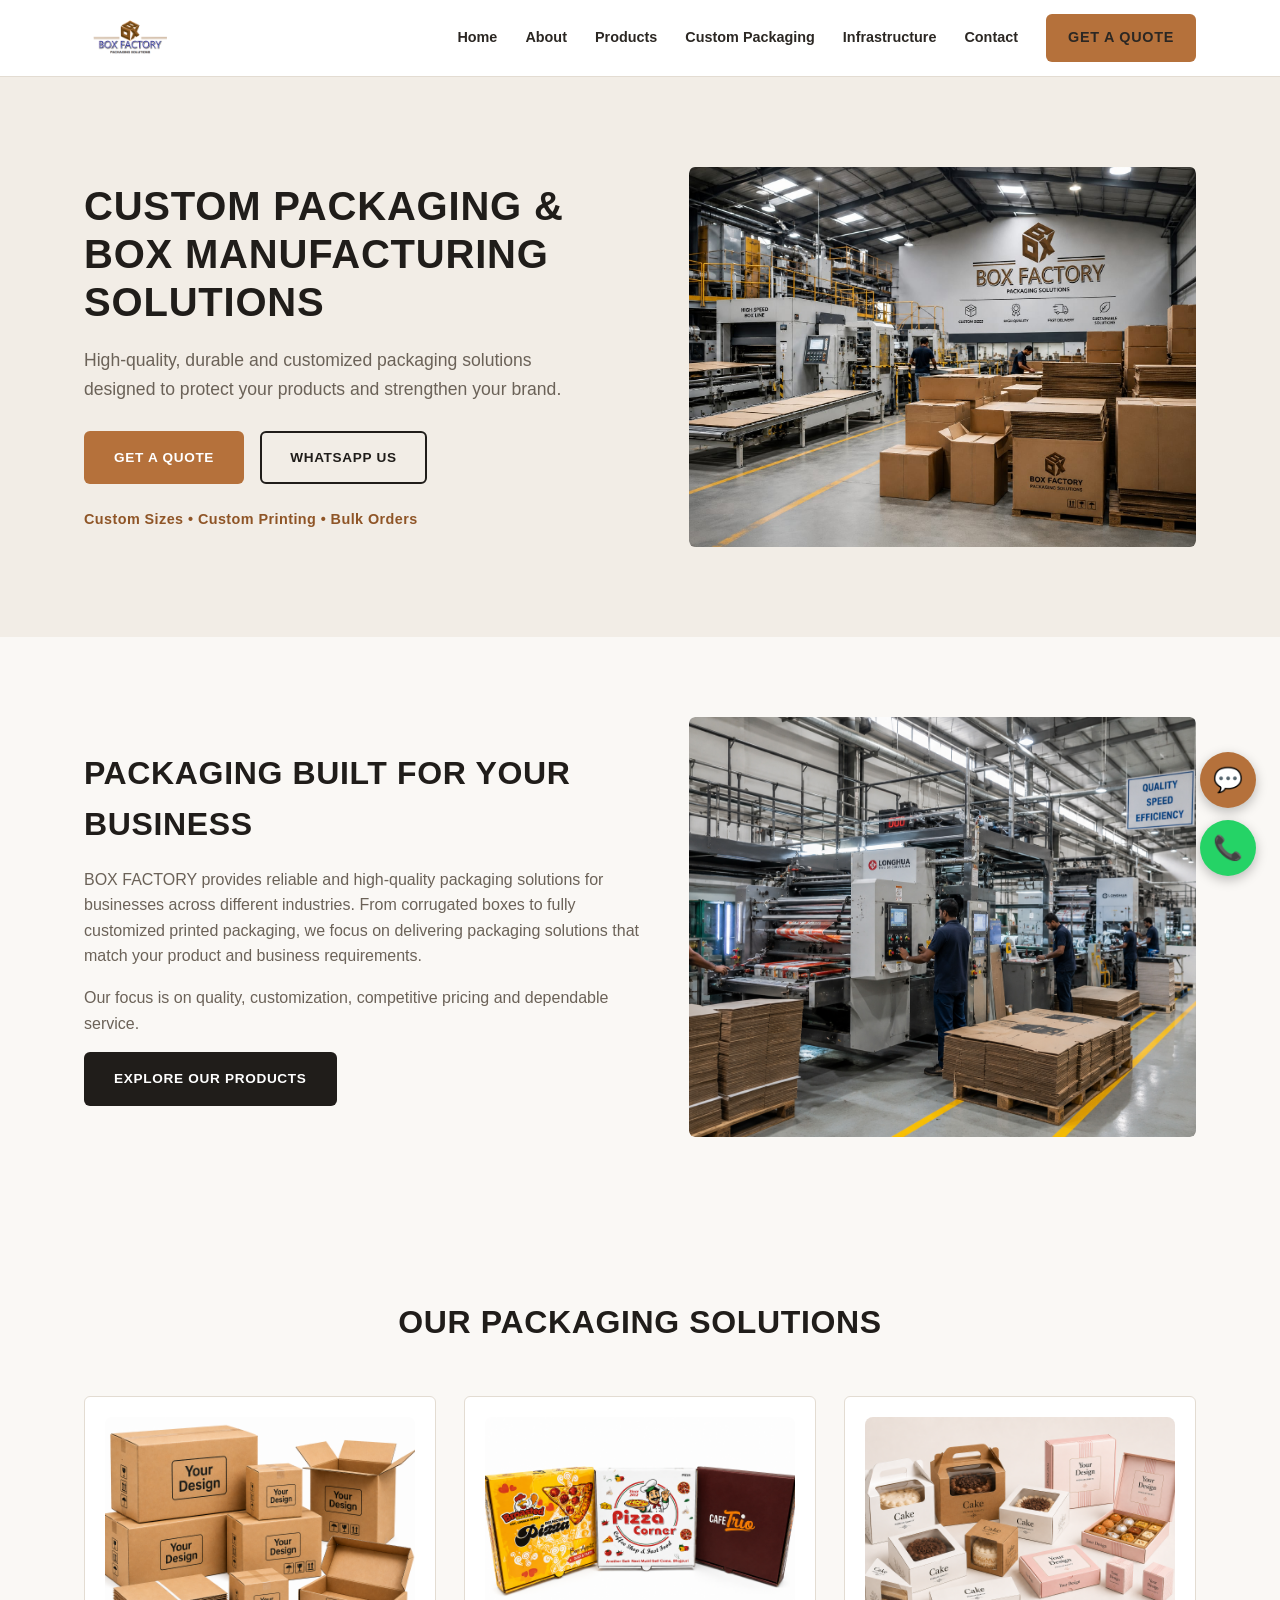
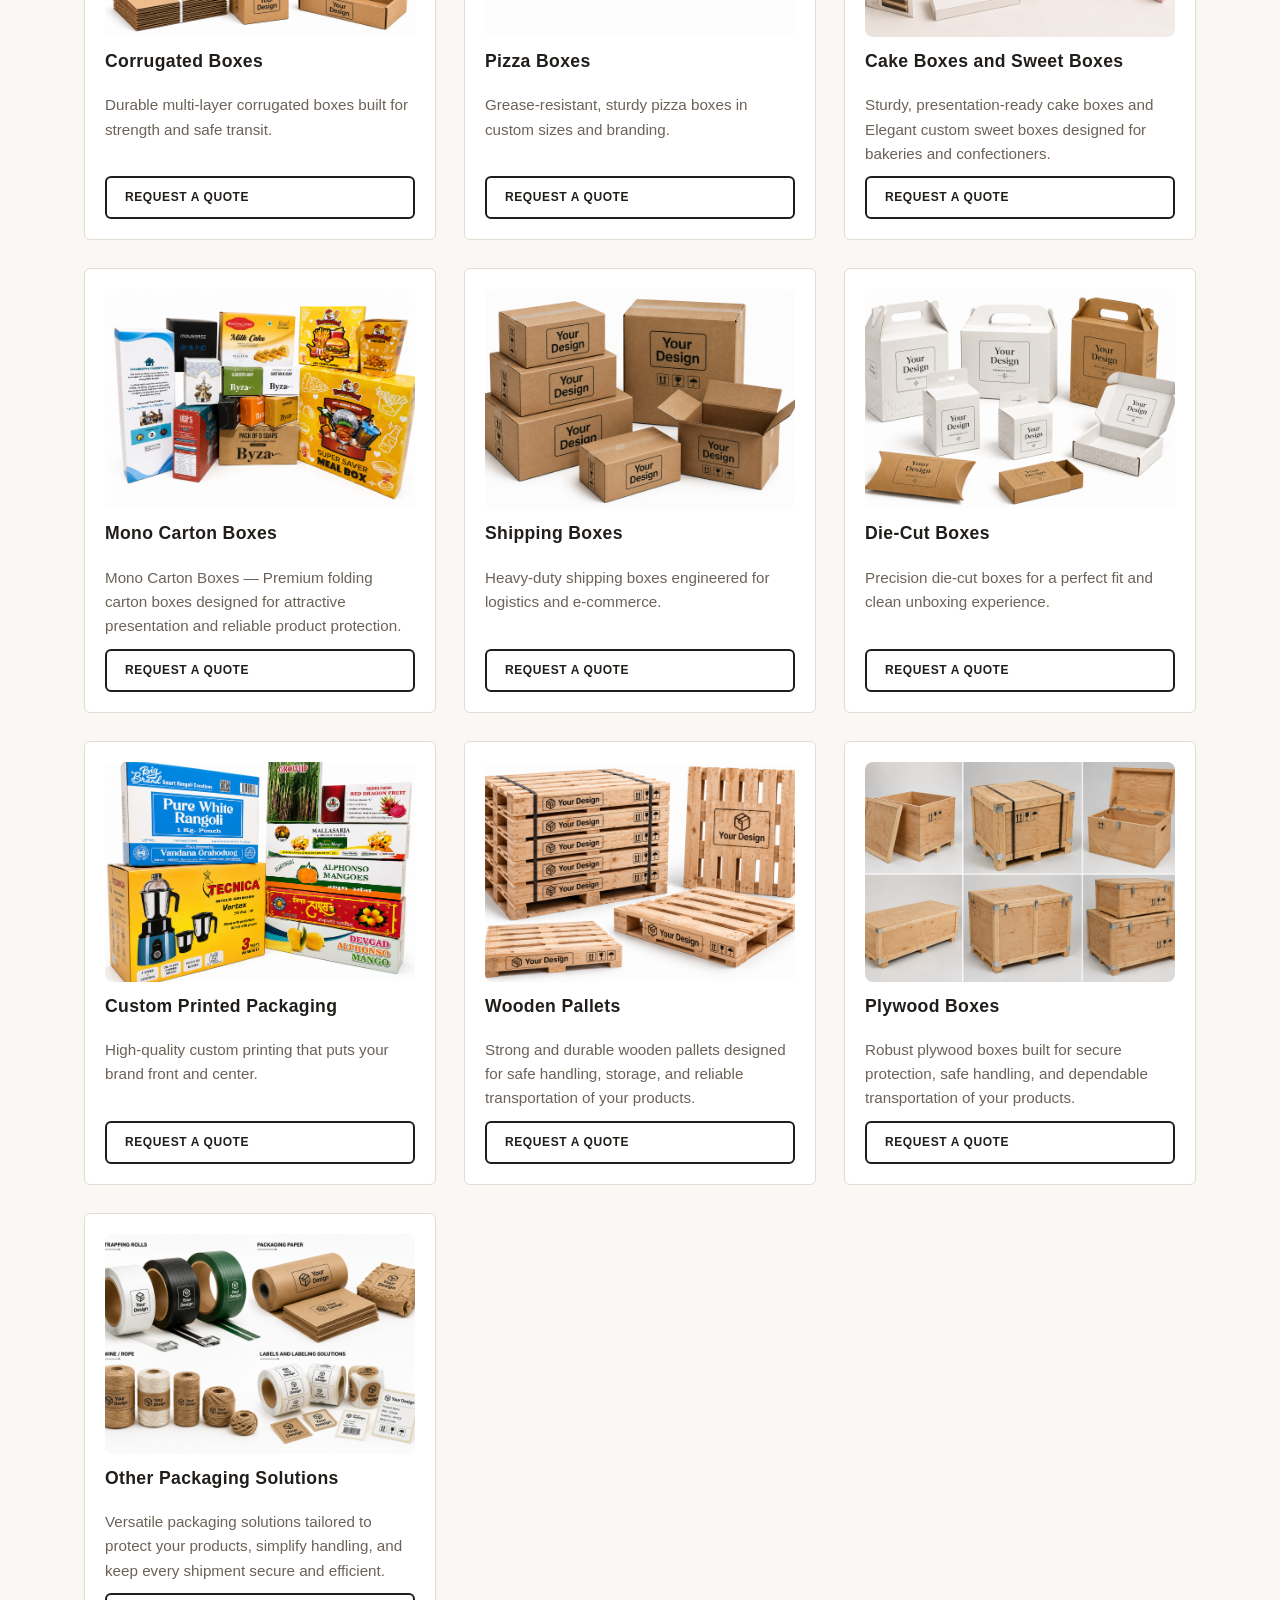
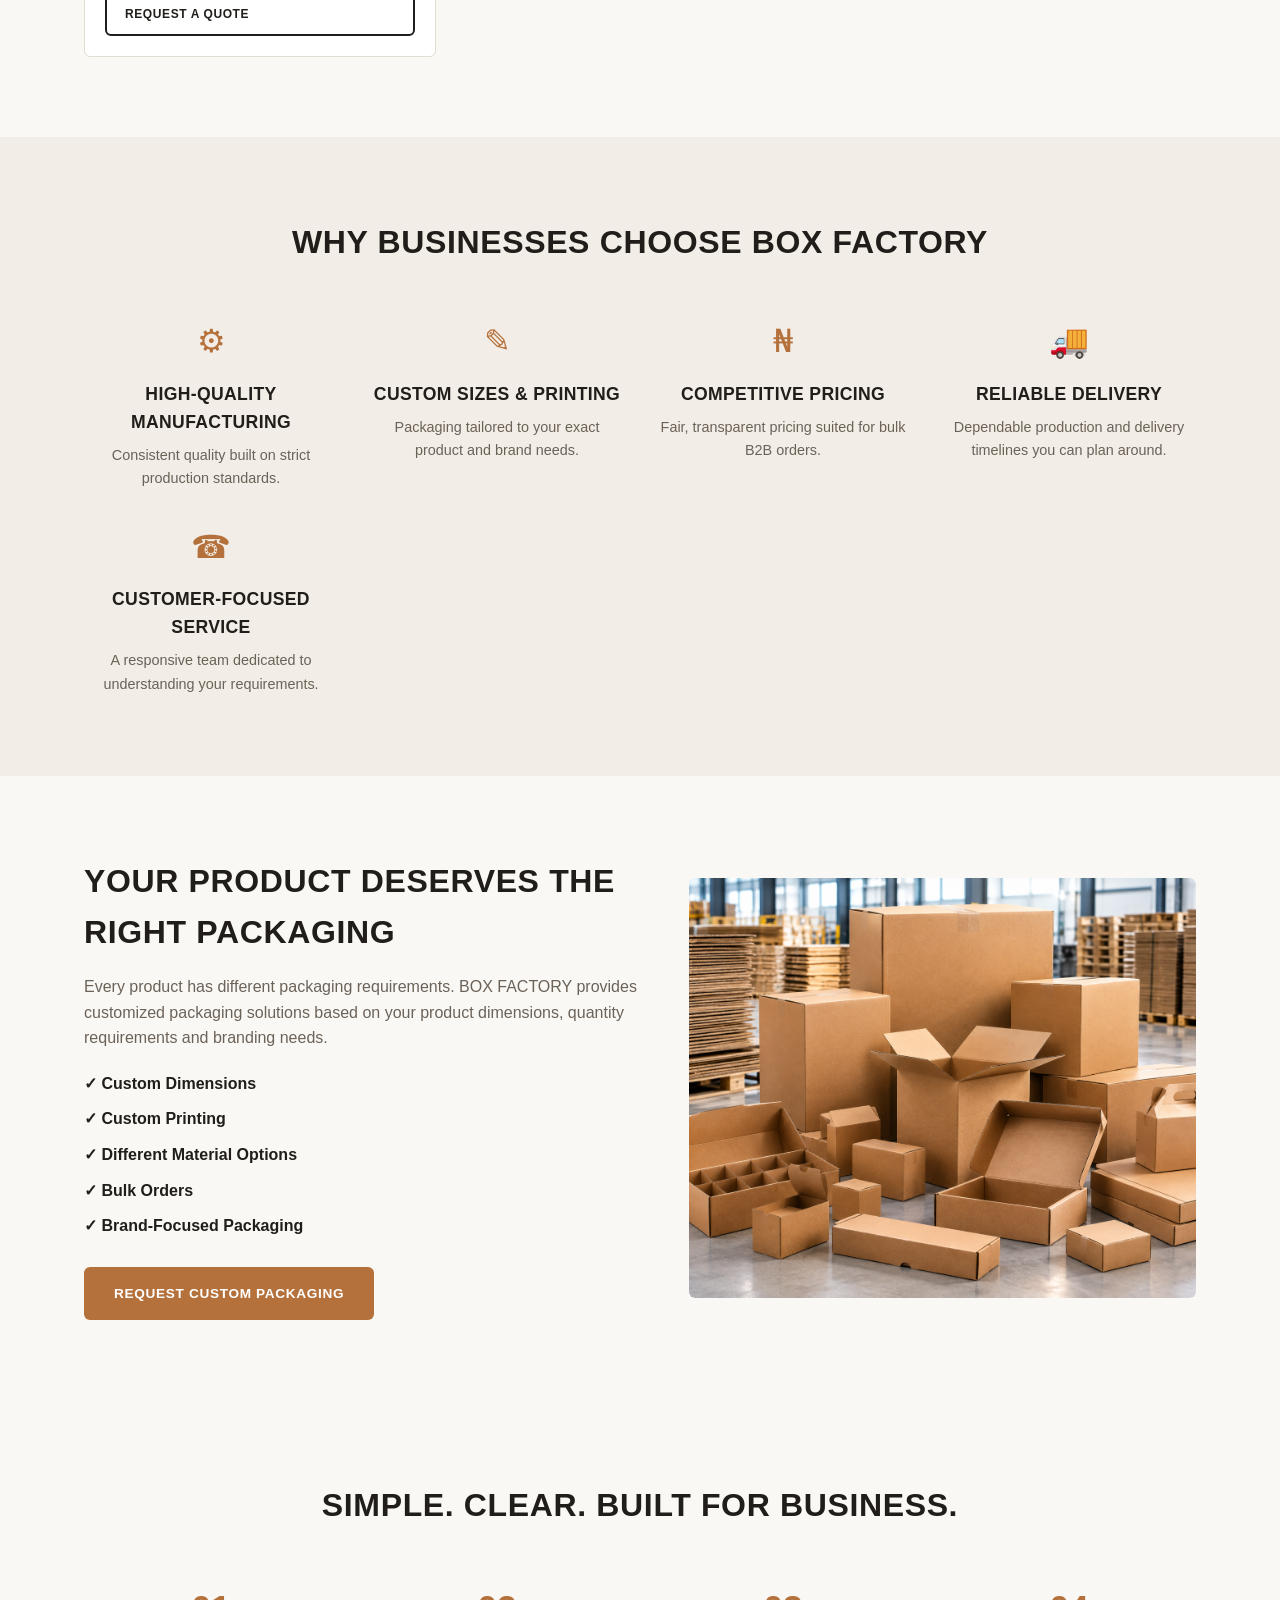
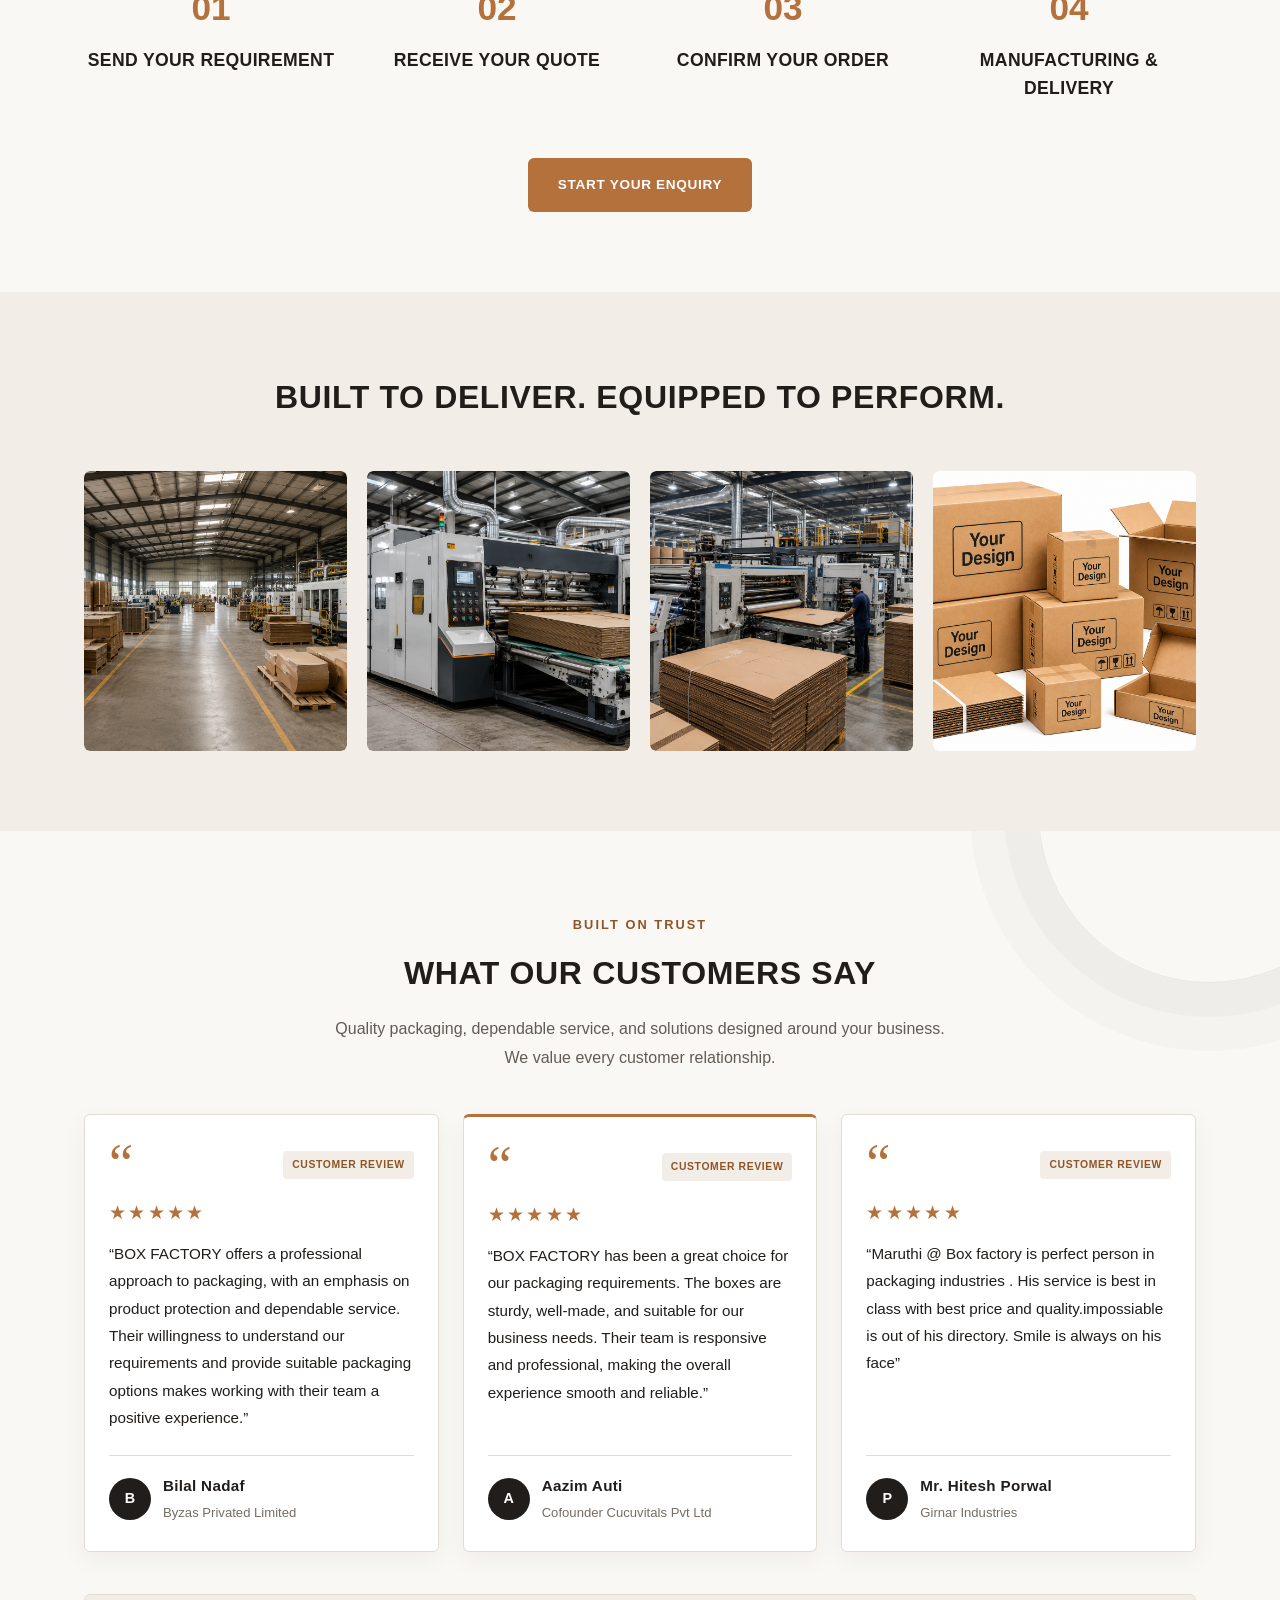
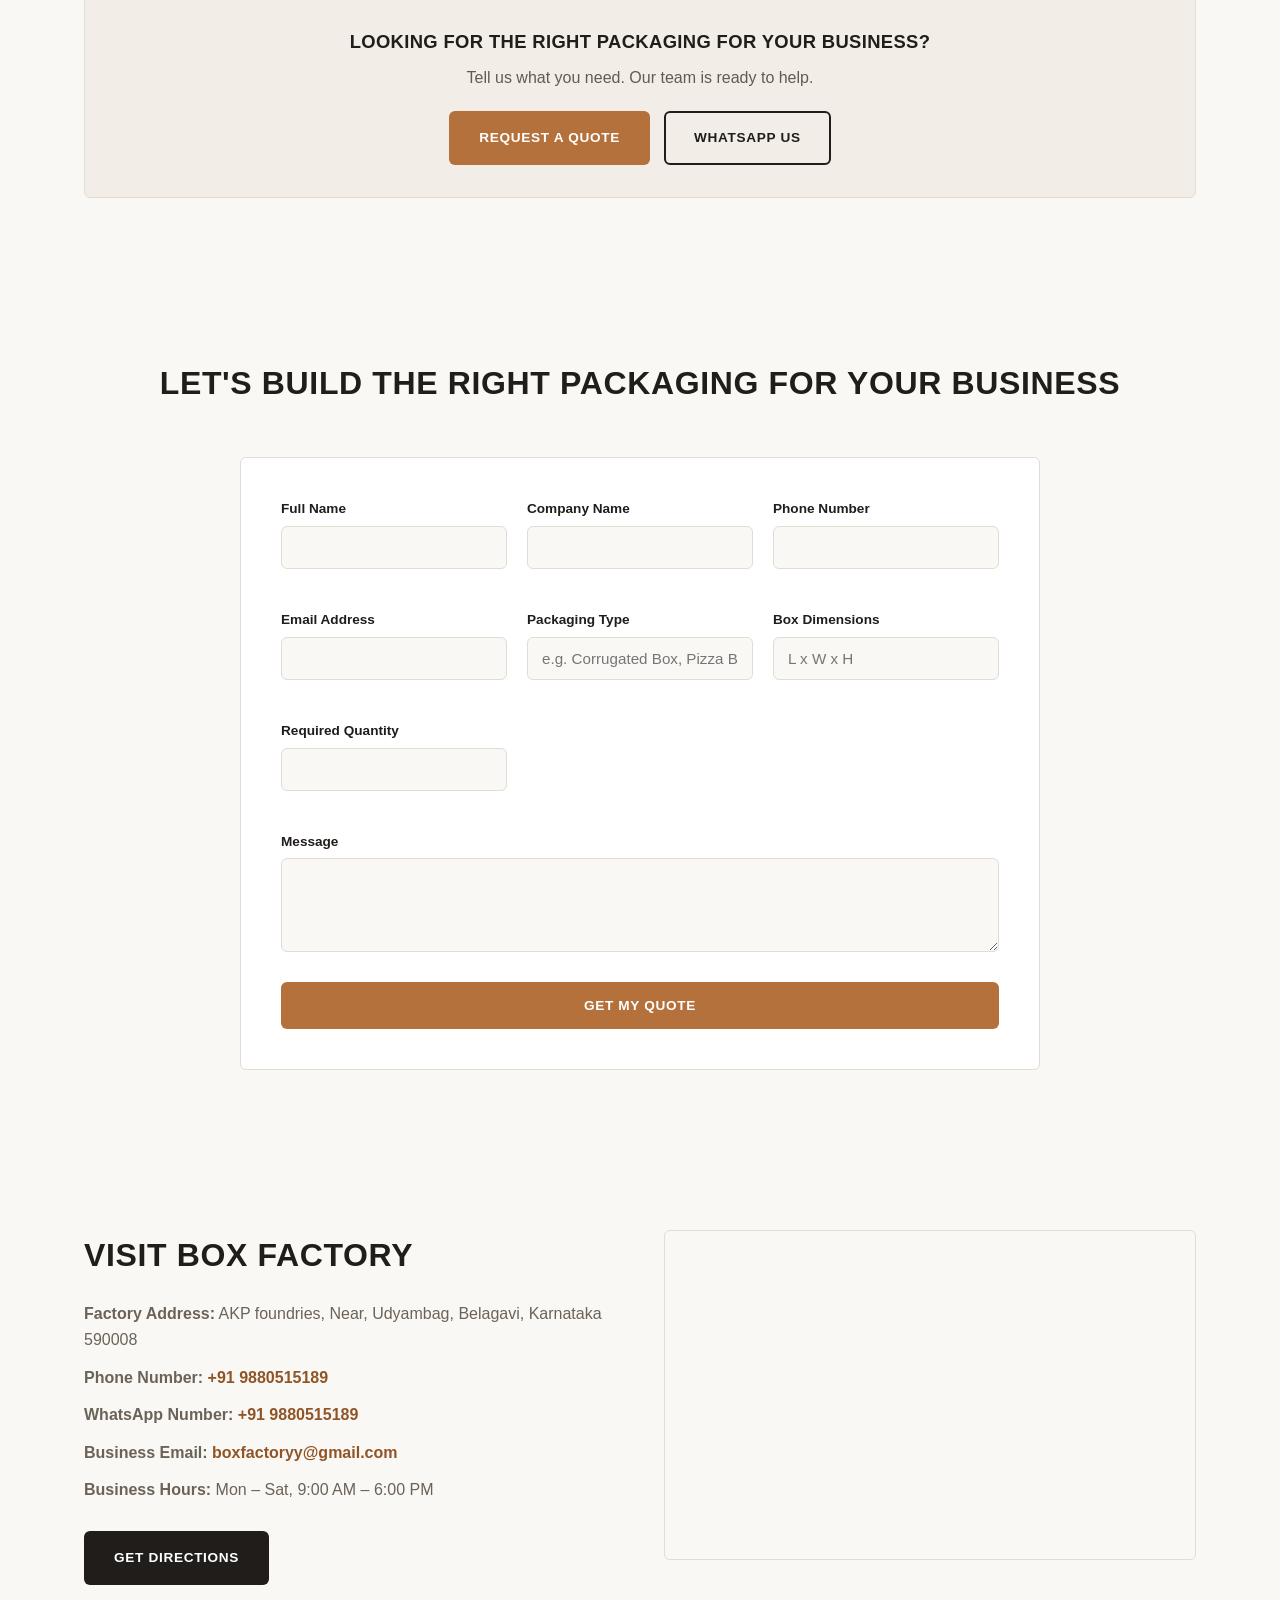
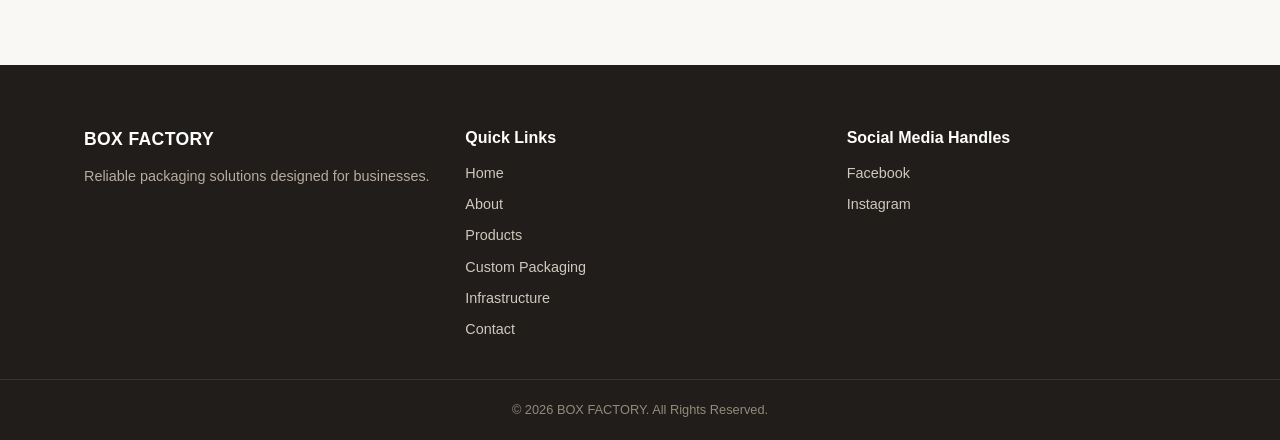
<file: index.html>
<!DOCTYPE html>
<html lang="en">
<head>
<meta charset="UTF-8" />
<meta name="viewport" content="width=device-width, initial-scale=1.0" />
<title>BOX FACTORY | Corrugated Box &amp; Custom Packaging Manufacturer</title>
<meta name="description" content="BOX FACTORY is a professional corrugated box and custom packaging manufacturer serving B2B clients with corrugated boxes, pizza boxes, cake boxes, shipping boxes, die-cut boxes and custom printed packaging solutions." />
<meta name="keywords" content="Corrugated Box Manufacturer, Packaging Box Manufacturer, Custom Packaging Solutions, Custom Printed Boxes, Packaging Manufacturer in India" />
<link rel="stylesheet" href="css/style.css" />
</head>
<body>

<header class="navbar" id="navbar">
  <div class="container navbar-inner">
    <a href="#" class="logo">
      <img src="assets/images/Box factory Logo.png" alt="BOX FACTORY Logo">
    </a>
    <nav class="nav-links" id="navLinks">
      <a href="#home">Home</a>
      <a href="#about">About</a>
      <a href="#products">Products</a>
      <a href="#custom-packaging">Custom Packaging</a>
      <a href="#infrastructure">Infrastructure</a>
      <a href="#contact">Contact</a>
      <a href="#quote" class="btn btn-primary nav-cta">GET A QUOTE</a>
    </nav>
    <button class="hamburger" id="hamburger" aria-label="Toggle navigation menu" aria-expanded="false">
      <span></span><span></span><span></span>
    </button>
  </div>
</header>

<main>

  <!-- HERO -->
  <section id="home" class="hero">
    <div class="container hero-inner">
      <div class="hero-text">
        <h1>CUSTOM PACKAGING &amp; BOX MANUFACTURING SOLUTIONS</h1>
        <p class="hero-sub">High-quality, durable and customized packaging solutions designed to protect your products and strengthen your brand.</p>
        <div class="hero-actions">
          <a href="#quote" class="btn btn-primary">GET A QUOTE</a>
          <a href="https://wa.me/9880515189 ?text=Hello%20BOX%20FACTORY%2C%20I%20would%20like%20to%20enquire%20about%20custom%20packaging." class="btn btn-outline" target="_blank" rel="noopener">WHATSAPP US</a>
        </div>
        <p class="trust-line">Custom Sizes &bull; Custom Printing &bull; Bulk Orders</p>
      </div>
      <div class="hero-image">
        <img 
          src="assets/images/31.jpeg" 
          alt="BOX FACTORY MANUFACTURING"
          class="hero-factory-image"
        >
      </div>
    </div>
  </section>

  <!-- ABOUT -->
  <section id="about" class="section about">
    <div class="container about-inner">
      <div class="about-text">
        <h2>PACKAGING BUILT FOR YOUR BUSINESS</h2>
        <p>BOX FACTORY provides reliable and high-quality packaging solutions for businesses across different industries. From corrugated boxes to fully customized printed packaging, we focus on delivering packaging solutions that match your product and business requirements.</p>
        <p>Our focus is on quality, customization, competitive pricing and dependable service.</p>
        <a href="#products" class="btn btn-secondary">EXPLORE OUR PRODUCTS</a>
      </div>
      <div class="about-image">
        <img 
          src="assets/images/abc.png" 
          alt="BOX FACTORY packaging manufacturing"
        >
      </div>
    </div>
  </section>

  <!-- PRODUCTS -->
  <section id="products" class="section products">
    <div class="container">
      <h2 class="section-title">OUR PACKAGING SOLUTIONS</h2>
      <div class="product-grid">

        <div class="product-card">
          <img src="assets/images/bcd.png" alt="Corrugated Boxes" class="product-image">
          <h3>Corrugated Boxes</h3>
          <p>Durable multi-layer corrugated boxes built for strength and safe transit.</p>
          <a href="#quote" class="btn btn-outline small-btn">REQUEST A QUOTE</a>
        </div>

        <div class="product-card">
          <img src="assets/images/33.png" alt="Pizza Boxes" class="product-image">
          <h3>Pizza Boxes</h3>
          <p>Grease-resistant, sturdy pizza boxes in custom sizes and branding.</p>
          <a href="#quote" class="btn btn-outline small-btn">REQUEST A QUOTE</a>
        </div>
        
        <div class="product-card">
          <img src="assets/images/32.png" alt="Cake Boxes and Sweet Boxes" class="product-image">
          <h3>Cake Boxes and Sweet Boxes</h3>
          <p>Sturdy, presentation-ready cake boxes and Elegant custom sweet boxes designed for bakeries and confectioners.</p>
          <a href="#quote" class="btn btn-outline small-btn">REQUEST A QUOTE</a>
        </div>

        <div class="product-card">
          <img src="assets/images/35.png" alt="Mono Carton Boxes" class="product-image">
          <h3>Mono Carton Boxes</h3>
          <p>Mono Carton Boxes — Premium folding carton boxes designed for attractive presentation and reliable product protection.</p>
          <a href="#quote" class="btn btn-outline small-btn">REQUEST A QUOTE</a>
        </div>
        
        <div class="product-card">
          <img src="assets/images/fgh.png" alt="Shipping Boxes" class="product-image">
          <h3>Shipping Boxes</h3>
          <p>Heavy-duty shipping boxes engineered for logistics and e-commerce.</p>
          <a href="#quote" class="btn btn-outline small-btn">REQUEST A QUOTE</a>
        </div>
        
        <div class="product-card">
          <img src="assets/images/ghi.png" alt="Die-Cut Boxes" class="product-image">
          <h3>Die-Cut Boxes</h3>
          <p>Precision die-cut boxes for a perfect fit and clean unboxing experience.</p>
          <a href="#quote" class="btn btn-outline small-btn">REQUEST A QUOTE</a>
        </div>
        
        <div class="product-card">
          <img src="assets/images/34.png" alt="Custom Printed Packaging" class="product-image">
          <h3>Custom Printed Packaging</h3>
          <p>High-quality custom printing that puts your brand front and center.</p>
          <a href="#quote" class="btn btn-outline small-btn">REQUEST A QUOTE</a>
        </div>

        <div class="product-card">
          <img src="assets/images/hij.png" alt="Wooden Pallets" class="product-image">
          <h3>Wooden Pallets</h3>
          <p>Strong and durable wooden pallets designed for safe handling, storage, and reliable transportation of your products.</p>
          <a href="#quote" class="btn btn-outline small-btn">REQUEST A QUOTE</a>
        </div>
                
        <div class="product-card">
          <img src="assets/images/klm.png" alt="Plywood Boxes" class="product-image">
          <h3>Plywood Boxes</h3>
          <p>Robust plywood boxes built for secure protection, safe handling, and dependable transportation of your products.</p>
          <a href="#quote" class="btn btn-outline small-btn">REQUEST A QUOTE</a>
        </div>
        
        <div class="product-card">
          <img src="assets/images/ijk.png" alt="Other Packaging Solutions" class="product-image">
          <h3>Other Packaging Solutions</h3>
          <p>Versatile packaging solutions tailored to protect your products, simplify handling, and keep every shipment secure and efficient.</p>
          <a href="#quote" class="btn btn-outline small-btn">REQUEST A QUOTE</a>
        </div>
        
      </div>
    </div>
  </section>

  <!-- WHY CHOOSE US -->
  <section class="section why-us">
    <div class="container">
      <h2 class="section-title">WHY BUSINESSES CHOOSE BOX FACTORY</h2>
      <div class="why-grid">
        <div class="why-item">
          <div class="icon" aria-hidden="true">&#9881;</div>
          <h3>HIGH-QUALITY MANUFACTURING</h3>
          <p>Consistent quality built on strict production standards.</p>
        </div>
        <div class="why-item">
          <div class="icon" aria-hidden="true">&#9998;</div>
          <h3>CUSTOM SIZES &amp; PRINTING</h3>
          <p>Packaging tailored to your exact product and brand needs.</p>
        </div>
        <div class="why-item">
          <div class="icon" aria-hidden="true">&#8358;</div>
          <h3>COMPETITIVE PRICING</h3>
          <p>Fair, transparent pricing suited for bulk B2B orders.</p>
        </div>
        <div class="why-item">
          <div class="icon" aria-hidden="true">&#128666;</div>
          <h3>RELIABLE DELIVERY</h3>
          <p>Dependable production and delivery timelines you can plan around.</p>
        </div>
        <div class="why-item">
          <div class="icon" aria-hidden="true">&#9742;</div>
          <h3>CUSTOMER-FOCUSED SERVICE</h3>
          <p>A responsive team dedicated to understanding your requirements.</p>
        </div>
      </div>
    </div>
  </section>

  <!-- CUSTOM PACKAGING -->
  <section id="custom-packaging" class="section custom-packaging">
    <div class="container custom-inner">
      <div>
        <h2>YOUR PRODUCT DESERVES THE RIGHT PACKAGING</h2>
        <p>Every product has different packaging requirements. BOX FACTORY provides customized packaging solutions based on your product dimensions, quantity requirements and branding needs.</p>
        <ul class="check-list">
          <li>&#10003; Custom Dimensions</li>
          <li>&#10003; Custom Printing</li>
          <li>&#10003; Different Material Options</li>
          <li>&#10003; Bulk Orders</li>
          <li>&#10003; Brand-Focused Packaging</li>
        </ul>
        <a href="#quote" class="btn btn-primary">REQUEST CUSTOM PACKAGING</a>
      </div>
      <div class="custom-packaging-image">
        <img
          src="assets/images/15.png"
          alt="Custom packaging solutions by BOX FACTORY"
        >
      </div>
    </div>
  </section>

  <!-- HOW IT WORKS -->
  <section class="section how-it-works">
    <div class="container">
      <h2 class="section-title">SIMPLE. CLEAR. BUILT FOR BUSINESS.</h2>
      <div class="steps-grid">
        <div class="step">
          <span class="step-num">01</span>
          <h3>SEND YOUR REQUIREMENT</h3>
        </div>
        <div class="step">
          <span class="step-num">02</span>
          <h3>RECEIVE YOUR QUOTE</h3>
        </div>
        <div class="step">
          <span class="step-num">03</span>
          <h3>CONFIRM YOUR ORDER</h3>
        </div>
        <div class="step">
          <span class="step-num">04</span>
          <h3>MANUFACTURING &amp; DELIVERY</h3>
        </div>
      </div>
      <div class="center-btn">
        <a href="#quote" class="btn btn-primary">START YOUR ENQUIRY</a>
      </div>
    </div>
  </section>

  <!-- INFRASTRUCTURE -->
<section id="infrastructure" class="section infrastructure">
  <div class="container">

    <h2 class="section-title">BUILT TO DELIVER. EQUIPPED TO PERFORM.</h2>

    <div class="gallery-grid">

      <div class="gallery-item">
        <img
          src="assets/images/13.png"
          alt="BOX FACTORY facility"
        >
      </div>

      <div class="gallery-item">
        <img
          src="assets/images/12.png"
          alt="BOX FACTORY machinery"
        >
      </div>

      <div class="gallery-item">
        <img
          src="assets/images/11.png"
          alt="BOX FACTORY production process"
        >
      </div>

      <div class="gallery-item">
        <img
          src="assets/images/bcd.png"
          alt="BOX FACTORY finished packaging products"
        >
      </div>

    </div>

  </div>
</section>

  <!-- CUSTOMER REVIEWS SECTION -->
  <section id="reviews" class="section customer-reviews">
    <div class="container">
      <div class="reviews-header">
        <span class="reviews-label">BUILT ON TRUST</span>
        <h2 class="section-title">WHAT OUR CUSTOMERS SAY</h2>
        <p class="reviews-description">
          Quality packaging, dependable service, and solutions designed around your business.
          We value every customer relationship.
        </p>
      </div>

      <div class="reviews-grid">
        <article class="review-card">
          <div class="review-top">
            <span class="review-quote" aria-hidden="true">&ldquo;</span>
            <span class="review-badge">CUSTOMER REVIEW</span>
          </div>
          <div class="review-stars" aria-label="Example rating: five out of five stars">★★★★★</div>
          <p class="review-text">“BOX FACTORY offers a professional approach to packaging, with an emphasis on product protection and dependable service. Their willingness to understand our requirements and provide suitable packaging options makes working with their team a positive experience.”</p>
          <div class="review-divider"></div>
          <div class="review-customer">
            <div class="review-avatar" aria-hidden="true">B</div>
            <div><h3>Bilal Nadaf</h3><p>Byzas Privated Limited</p></div>
          </div>
        </article>

        <article class="review-card review-card-featured">
          <div class="review-top">
            <span class="review-quote" aria-hidden="true">&ldquo;</span>
            <span class="review-badge">CUSTOMER REVIEW</span>
          </div>
          <div class="review-stars" aria-label="Example rating: five out of five stars">★★★★★</div>
          <p class="review-text">“BOX FACTORY has been a great choice for our packaging requirements. The boxes are sturdy, well-made, and suitable for our business needs. Their team is responsive and professional, making the overall experience smooth and reliable.”</p>
          <div class="review-divider"></div>
          <div class="review-customer">
            <div class="review-avatar" aria-hidden="true">A</div>
            <div><h3>Aazim Auti</h3><p>Cofounder Cucuvitals Pvt Ltd</p></div>
          </div>
        </article>

        <article class="review-card">
          <div class="review-top">
            <span class="review-quote" aria-hidden="true">&ldquo;</span>
            <span class="review-badge">CUSTOMER REVIEW</span>
          </div>
          <div class="review-stars" aria-label="Example rating: five out of five stars">★★★★★</div>
          <p class="review-text">“Maruthi @ Box factory is perfect person in packaging industries . His service is best in class with best price and quality.impossiable is out of his directory.
Smile is always on his face”</p>
          <div class="review-divider"></div>
          <div class="review-customer">
            <div class="review-avatar" aria-hidden="true">P</div>
            <div><h3>Mr. Hitesh Porwal</h3><p>Girnar Industries</p></div>
          </div>
        </article>
      </div>

      <div class="reviews-cta">
        <h3>LOOKING FOR THE RIGHT PACKAGING FOR YOUR BUSINESS?</h3>
        <p>Tell us what you need. Our team is ready to help.</p>
        <div class="reviews-actions">
          <a href="#quote" class="btn btn-primary">REQUEST A QUOTE</a>
          <a href="https://wa.me/919880515189?text=Hello%20BOX%20FACTORY%2C%20I%20would%20like%20to%20enquire%20about%20custom%20packaging."
             class="btn btn-outline" target="_blank" rel="noopener noreferrer">WHATSAPP US</a>
        </div>
      </div>
    </div>
  </section>
  <!-- END CUSTOMER REVIEWS SECTION -->
  
  <!-- QUOTE FORM -->
  <section id="quote" class="section quote">
    <div class="container">
      <h2 class="section-title">LET'S BUILD THE RIGHT PACKAGING FOR YOUR BUSINESS</h2>
      <form id="quoteForm" class="quote-form">
        <div class="form-grid">
          <div class="form-field">
            <label for="fullName">Full Name</label>
            <input type="text" id="fullName" name="Full Name" required />
          </div>
          <div class="form-field">
            <label for="companyName">Company Name</label>
            <input type="text" id="companyName" name="Company Name" required />
          </div>
          <div class="form-field">
            <label for="phone">Phone Number</label>
            <input type="tel" id="phone" name="Phone Number" required />
          </div>
          <div class="form-field">
            <label for="email">Email Address</label>
            <input type="email" id="email" name="Email Address" required />
          </div>
          <div class="form-field">
            <label for="packagingType">Packaging Type</label>
            <input type="text" id="packagingType" name="Packaging Type" placeholder="e.g. Corrugated Box, Pizza Box" />
          </div>
          <div class="form-field">
            <label for="dimensions">Box Dimensions</label>
            <input type="text" id="dimensions" name="Box Dimensions" placeholder="L x W x H" />
          </div>
          <div class="form-field">
            <label for="quantity">Required Quantity</label>
            <input type="text" id="quantity" name="Required Quantity" />
          </div>
        </div>
        <div class="form-field">
          <label for="message">Message</label>
          <textarea id="message" name="Message" rows="4"></textarea>
        </div>
        <button type="submit" class="btn btn-primary submit-btn">GET MY QUOTE</button>
      </form>
    </div>
  </section>

  <!-- CONTACT -->
  <section id="contact" class="section contact">
    <div class="container contact-inner">
      <div class="contact-details">
        <h2>VISIT BOX FACTORY</h2>
        <ul class="contact-list">
          <li><strong>Factory Address:</strong> AKP foundries, Near, Udyambag, Belagavi, Karnataka 590008</li>
          <li><strong>Phone Number:</strong> <a href="tel:+919880515189">+91 9880515189</a></li>
          <li><strong>WhatsApp Number:</strong> <a href="https://wa.me/+919880515189" target="_blank" rel="noopener">+91 9880515189</a></li>
          <li><strong>Business Email:</strong> <a href="mailto:boxfactoryy@gmail.com">boxfactoryy@gmail.com</a></li>
          <li><strong>Business Hours:</strong> Mon &ndash; Sat, 9:00 AM &ndash; 6:00 PM</li>
        </ul>
        <a href="https://www.google.com/maps" target="_blank" rel="noopener" class="btn btn-secondary">GET DIRECTIONS</a>
      </div>
      <div class="map-embed">
        <!-- Replace this iframe src with the actual factory Google Maps embed code -->
        <iframe
          src="https://www.google.com/maps?q=15.8188289,74.485034&output=embed"
          width="100%"
          height="320"
          style="border:0;"
          allowfullscreen=""
          loading="lazy"
          referrerpolicy="no-referrer-when-downgrade"
          title="BOX FACTORY location">
        </iframe>
      </div>
    </div>
  </section>

</main>

<footer class="footer">
  <div class="container footer-inner">
    <div class="footer-col">
      <h3>BOX FACTORY</h3>
      <p>Reliable packaging solutions designed for businesses.</p>
    </div>

    <div class="footer-col">
      <h4>Quick Links</h4>
      <a href="#home">Home</a>
      <a href="#about">About</a>
      <a href="#products">Products</a>
      <a href="#custom-packaging">Custom Packaging</a>
      <a href="#infrastructure">Infrastructure</a>
      <a href="#contact">Contact</a>
    </div>

    <div class="footer-col">
      <h4>Social Media Handles</h4>
      <a href="https://www.facebook.com/share/1YpmbC3nGm/" target="_blank" rel="noopener noreferrer">
        Facebook
      </a>
      <a href="https://www.instagram.com/p/DcjBzeCR2NQ/" target="_blank" rel="noopener noreferrer">
        Instagram
      </a>
    </div>
  </div>

  <p class="copyright">&copy; 2026 BOX FACTORY. All Rights Reserved.</p>
</footer>

<!-- Floating WhatsApp button -->
<a class="whatsapp-float" href="https://wa.me/+919880515189?text=Hello%20BOX%20FACTORY%2C%20I%20would%20like%20to%20enquire%20about%20custom%20packaging." target="_blank" rel="noopener" aria-label="Chat with us on WhatsApp">
  &#128222;
</a>

<!-- Floating chatbot placeholder -->
<button class="chat-float" id="chatFloat" aria-label="Chat with us">&#128172;</button>
<script>
document.getElementById("quoteForm").addEventListener("submit", async function (e) {
  e.preventDefault();

  const form = e.target;
  const formData = new FormData(form);

  const data = Object.fromEntries(formData.entries());

  try {
    const response = await fetch("/api/quote", {
      method: "POST",
      headers: {
        "Content-Type": "application/json"
      },
      body: JSON.stringify(data)
    });

    const result = await response.json();

    if (response.ok) {
      alert("Thank you! Your quote request has been submitted successfully.");
      form.reset();
    } else {
      alert("Something went wrong. Please try again.");
      console.error(result);
    }
  } catch (error) {
    alert("Unable to submit your request. Please try again.");
    console.error(error);
  }
});
</script>
  
<script src="js/script.js"></script>
</body>
</html>
</file>
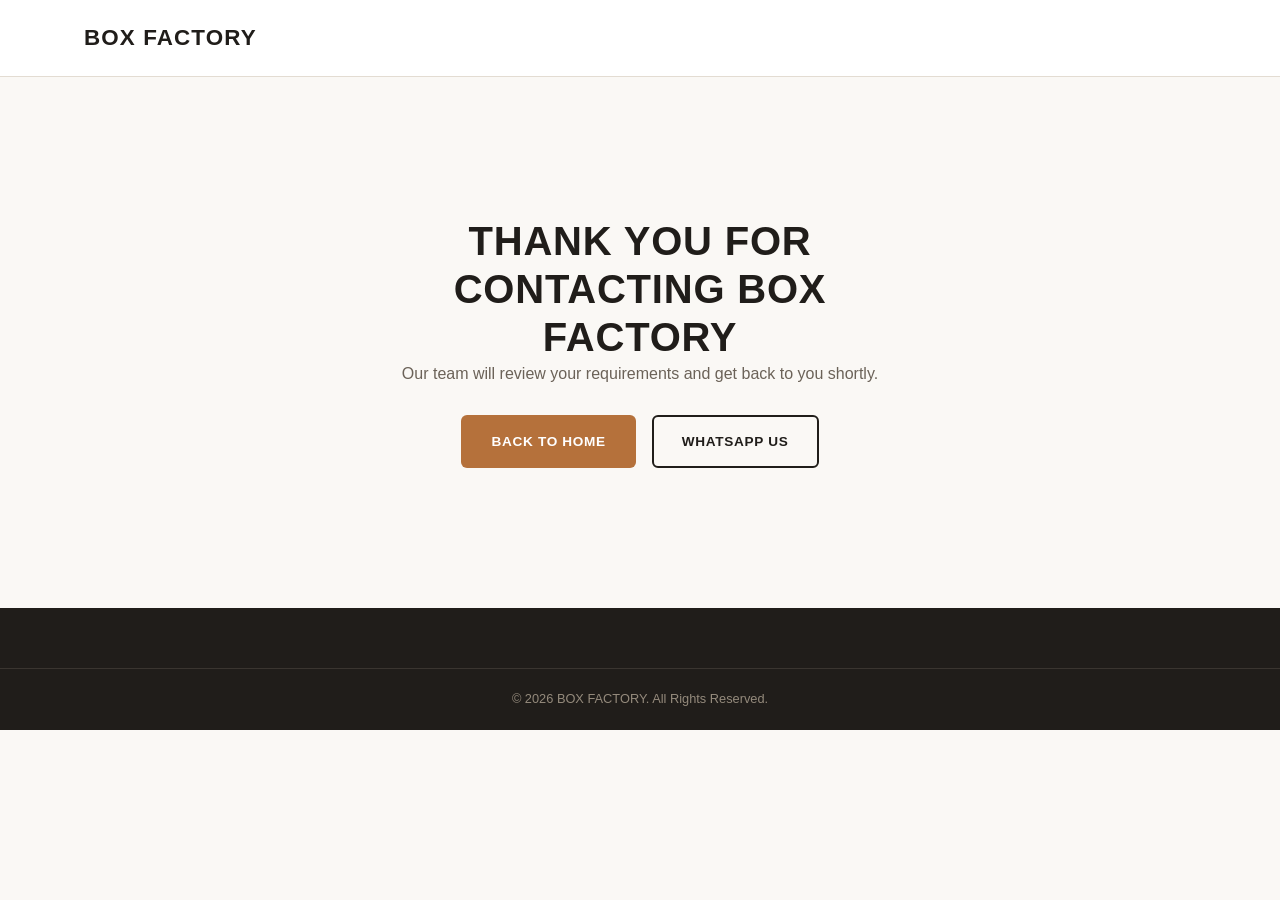
<file: thank-you.html>
<!DOCTYPE html>
<html lang="en">
<head>
<meta charset="UTF-8" />
<meta name="viewport" content="width=device-width, initial-scale=1.0" />
<title>Thank You | BOX FACTORY</title>
<meta name="description" content="Thank you for contacting BOX FACTORY. Our team will review your requirements and get back to you shortly." />
<link rel="stylesheet" href="css/style.css" />
</head>
<body>
  <header class="navbar">
    <div class="container navbar-inner">
      <a href="index.html" class="logo">BOX FACTORY</a>
    </div>
  </header>

  <main>
    <section class="section thank-you-section">
      <div class="container thank-you-content">
        <h1>THANK YOU FOR CONTACTING BOX FACTORY</h1>
        <p>Our team will review your requirements and get back to you shortly.</p>
        <div class="hero-actions">
          <a href="index.html" class="btn btn-primary">BACK TO HOME</a>
          <a href="https://wa.me/91XXXXXXXXXX?text=Hello%20BOX%20FACTORY%2C%20I%20would%20like%20to%20enquire%20about%20custom%20packaging." class="btn btn-outline" target="_blank" rel="noopener">WHATSAPP US</a>
        </div>
      </div>
    </section>
  </main>

  <footer class="footer">
    <p class="copyright">&copy; 2026 BOX FACTORY. All Rights Reserved.</p>
  </footer>
</body>
</html>
</file>
<file: css/style.css>
/* ===== Base ===== */
:root {
  --bg: #faf8f5;
  --bg-alt: #f2ede6;
  --charcoal: #201d1a;
  --text: #2b2723;
  --muted: #6b6258;
  --accent: #b5713b;
  --accent-dark: #8f5527;
  --border: #e3dcd2;
  --white: #ffffff;
  --radius: 6px;
  --max-width: 1160px;
}

* { margin: 0; padding: 0; box-sizing: border-box; }

html { scroll-behavior: smooth; }

body {
  font-family: 'Segoe UI', Helvetica, Arial, sans-serif;
  color: var(--text);
  background: var(--bg);
  line-height: 1.6;
}

h1, h2, h3 {
  font-weight: 700;
  color: var(--charcoal);
  letter-spacing: 0.02em;
}

h1 { font-size: 2.5rem; line-height: 1.2; }
h2 { font-size: 2rem; margin-bottom: 1rem; }
h3 { font-size: 1.1rem; margin-bottom: 0.5rem; }

p { color: var(--muted); }

.container {
  max-width: var(--max-width);
  margin: 0 auto;
  padding: 0 24px;
}

.section { padding: 80px 0; }

.section-title {
  text-align: center;
  margin-bottom: 3rem;
}

/* ===== Buttons ===== */
.btn {
  display: inline-block;
  padding: 14px 28px;
  border-radius: var(--radius);
  font-weight: 700;
  font-size: 0.85rem;
  letter-spacing: 0.05em;
  text-decoration: none;
  cursor: pointer;
  border: 2px solid transparent;
  transition: background 0.2s ease, color 0.2s ease, border-color 0.2s ease;
}

.btn-primary {
  background: var(--accent);
  color: var(--white);
}
.btn-primary:hover { background: var(--accent-dark); }

.btn-outline {
  background: transparent;
  color: var(--charcoal);
  border-color: var(--charcoal);
}
.btn-outline:hover { background: var(--charcoal); color: var(--white); }

.btn-secondary {
  background: var(--charcoal);
  color: var(--white);
}
.btn-secondary:hover { background: #000; }

.small-btn { padding: 10px 18px; font-size: 0.75rem; }

/* ===== Navbar ===== */
.navbar {
  position: sticky;
  top: 0;
  z-index: 100;
  background: var(--white);
  border-bottom: 1px solid var(--border);
}

.navbar-inner {
  display: flex;
  align-items: center;
  justify-content: space-between;
  height: 76px;
}

.logo {
  font-size: 1.4rem;
  font-weight: 800;
  color: var(--charcoal);
  text-decoration: none;
  letter-spacing: 0.05em;
}

.logo img {
  height: 52px;
  width: auto;
  display: block;
  object-fit: contain;
}

.nav-links {
  display: flex;
  align-items: center;
  gap: 28px;
}

.nav-links a {
  color: var(--text);
  text-decoration: none;
  font-weight: 600;
  font-size: 0.9rem;
}

.nav-links a:hover { color: var(--accent); }

.nav-cta { padding: 10px 20px !important; }

.hamburger {
  display: none;
  flex-direction: column;
  gap: 5px;
  background: none;
  border: none;
  cursor: pointer;
  padding: 6px;
}
.hamburger span {
  width: 26px;
  height: 3px;
  background: var(--charcoal);
  display: block;
}

/* ===== Hero ===== */
.hero { padding: 90px 0; background: var(--bg-alt); }

.hero-inner {
  display: grid;
  grid-template-columns: 1.1fr 1fr;
  gap: 48px;
  align-items: center;
}

.hero-sub {
  font-size: 1.1rem;
  margin: 20px 0 28px;
  max-width: 500px;
}

.hero-actions { display: flex; gap: 16px; flex-wrap: wrap; }

.trust-line {
  margin-top: 24px;
  font-weight: 600;
  color: var(--accent-dark);
  letter-spacing: 0.03em;
  font-size: 0.9rem;
}

.image-placeholder {
  background: repeating-linear-gradient(45deg, var(--border), var(--border) 10px, var(--bg-alt) 10px, var(--bg-alt) 20px);
  border: 1px dashed var(--muted);
  border-radius: var(--radius);
  min-height: 320px;
  display: flex;
  align-items: center;
  justify-content: center;
  color: var(--muted);
  font-weight: 600;
  text-align: center;
  padding: 20px;
}

.hero-factory-image {
  width: 100%;
  aspect-ratio: 4 / 3;
  height: auto;
  display: block;
  object-fit: cover;
  object-position: center;
  border-radius: var(--radius);
}

.image-placeholder.small { min-height: 180px; }

/* ===== About ===== */
.about-inner {
  display: grid;
  grid-template-columns: 1.1fr 1fr;
  gap: 48px;
  align-items: center;
}

.about-text p { margin-bottom: 16px; }


.about-image {
  width: 100%;
  overflow: hidden;
  border-radius: var(--radius);
}

.about-image img {
  width: 100%;
  height: 420px;
  object-fit: cover;
  object-position: center;
  display: block;
  border-radius: var(--radius);
}

/* ===== Products ===== */
.product-grid {
  display: grid;
  grid-template-columns: repeat(auto-fit, minmax(260px, 1fr));
  gap: 28px;
}

.product-card {
  background: var(--white);
  border: 1px solid var(--border);
  border-radius: var(--radius);
  padding: 20px;
  display: flex;
  flex-direction: column;
  gap: 10px;
}

.product-image {
  width: 100%;
  height: 220px;
  object-fit: cover;
  display: block;
  border-radius: 8px;
}

.product-card p {
  flex-grow: 1;
  font-size: 0.95rem;
}

/* ===== Why Us ===== */
.why-us { background: var(--bg-alt); }

.why-grid {
  display: grid;
  grid-template-columns: repeat(auto-fit, minmax(200px, 1fr));
  gap: 32px;
  text-align: center;
}

.why-item .icon {
  font-size: 2rem;
  color: var(--accent);
  margin-bottom: 12px;
}

.why-item p { font-size: 0.9rem; }

/* ===== Custom Packaging ===== */
.custom-inner {
  display: grid;
  grid-template-columns: 1.1fr 1fr;
  gap: 48px;
  align-items: center;
}

.check-list { list-style: none; margin: 20px 0 28px; }
.check-list li { margin-bottom: 10px; font-weight: 600; color: var(--charcoal); }

.custom-packaging-image {
  width: 100%;
  overflow: hidden;
  border-radius: var(--radius);
}

.custom-packaging-image img {
  width: 100%;
  height: 420px;
  object-fit: cover;
  object-position: center;
  display: block;
  border-radius: var(--radius);
}
/* ===== How It Works ===== */
.steps-grid {
  display: grid;
  grid-template-columns: repeat(auto-fit, minmax(200px, 1fr));
  gap: 32px;
  text-align: center;
}

.step-num {
  display: block;
  font-size: 2.2rem;
  font-weight: 800;
  color: var(--accent);
  margin-bottom: 10px;
}

.center-btn { text-align: center; margin-top: 3rem; }

/* ===== Infrastructure ===== */
.infrastructure { background: var(--bg-alt); }

.gallery-grid {
  display: grid;
  grid-template-columns: repeat(auto-fit, minmax(220px, 1fr));
  gap: 20px;
}

.gallery-item { min-height: 200px; }

.gallery-item {
  overflow: hidden;
  border-radius: var(--radius);
}

.gallery-item img {
  width: 100%;
  height: 280px;
  object-fit: cover;
  object-position: center;
  display: block;
  border-radius: var(--radius);
  transition: transform 0.3s ease;
}

.gallery-item img:hover {
  transform: scale(1.03);
}

/* ===== Quote Form ===== */
.quote-form {
  background: var(--white);
  border: 1px solid var(--border);
  border-radius: var(--radius);
  padding: 40px;
  max-width: 800px;
  margin: 0 auto;
}

.form-grid {
  display: grid;
  grid-template-columns: repeat(auto-fit, minmax(220px, 1fr));
  gap: 20px;
  margin-bottom: 20px;
}

.form-field { display: flex; flex-direction: column; gap: 6px; margin-bottom: 20px; }

.form-field label {
  font-weight: 600;
  font-size: 0.85rem;
  color: var(--charcoal);
}

.form-field input,
.form-field textarea {
  padding: 12px 14px;
  border: 1px solid var(--border);
  border-radius: var(--radius);
  font-size: 0.95rem;
  font-family: inherit;
  background: var(--bg);
}

.form-field input:focus,
.form-field textarea:focus {
  outline: 2px solid var(--accent);
}

.submit-btn { width: 100%; margin-top: 10px; }

/* ===== Contact ===== */
.contact-inner {
  display: grid;
  grid-template-columns: 1fr 1fr;
  gap: 48px;
  align-items: start;
}

.contact-list { list-style: none; margin: 20px 0 28px; }
.contact-list li { margin-bottom: 12px; color: var(--muted); }
.contact-list a { color: var(--accent-dark); text-decoration: none; font-weight: 600; }

.map-embed { border-radius: var(--radius); overflow: hidden; border: 1px solid var(--border); }

/* ===== Footer ===== */
.footer {
  background: var(--charcoal);
  color: #cfc8bd;
  padding: 60px 0 20px;
}

.footer-inner {
  display: grid;
  grid-template-columns: repeat(auto-fit, minmax(200px, 1fr));
  gap: 32px;
  padding-bottom: 30px;
}

.footer-col h3, .footer-col h4 { color: var(--white); margin-bottom: 12px; }

.footer-col a {
  display: block;
  color: #cfc8bd;
  text-decoration: none;
  margin-bottom: 8px;
  font-size: 0.9rem;
}
.footer-col a:hover { color: var(--accent); }

.footer-col p { color: #b6ac9e; font-size: 0.9rem; margin-bottom: 6px; }

.copyright {
  text-align: center;
  font-size: 0.8rem;
  color: #948a7c;
  border-top: 1px solid #3a3530;
  padding-top: 20px;
}

/* ===== Floating buttons ===== */
.whatsapp-float, .chat-float {
  position: fixed;
  right: 24px;
  width: 56px;
  height: 56px;
  border-radius: 50%;
  display: flex;
  align-items: center;
  justify-content: center;
  font-size: 1.5rem;
  color: var(--white);
  text-decoration: none;
  border: none;
  cursor: pointer;
  box-shadow: 0 4px 12px rgba(0,0,0,0.25);
  z-index: 200;
}

.whatsapp-float {
  bottom: 24px;
  background: #25D366;
}

.chat-float {
  bottom: 92px;
  background: var(--accent);
}

/* ===== Thank You Page ===== */
.thank-you-section { padding: 140px 0; text-align: center; }
.thank-you-content { max-width: 600px; margin: 0 auto; }
.thank-you-content .hero-actions { justify-content: center; margin-top: 28px; }

/* ===== Responsive ===== */
@media (max-width: 900px) {
  .hero-inner, .about-inner, .custom-inner, .contact-inner {
    grid-template-columns: 1fr;
  }
  h1 { font-size: 2rem; }
}

@media (max-width: 768px) {
  .nav-links {
    position: absolute;
    top: 76px;
    left: 0;
    right: 0;
    background: var(--white);
    flex-direction: column;
    align-items: flex-start;
    padding: 20px 24px;
    border-bottom: 1px solid var(--border);
    display: none;
    gap: 16px;
  }
  .nav-links.open { display: flex; }
  .nav-cta { width: 100%; text-align: center; }
  .hamburger { display: flex; }
}


/* =========================================================
   BOX FACTORY — CUSTOMER REVIEWS SECTION
   Add this file after css/style.css, or append its contents
   to the bottom of css/style.css.
   Uses the site's existing theme variables where available.
========================================================= */

.customer-reviews {
  position: relative;
  overflow: hidden;
  background: var(--bg, #faf8f5);
  isolation: isolate;
}

.customer-reviews::before {
  content: "";
  position: absolute;
  z-index: -1;
  width: 340px;
  height: 340px;
  top: -190px;
  right: -100px;
  border: 1px solid rgba(32, 29, 26, 0.08);
  border-radius: 50%;
  box-shadow: 0 0 0 34px rgba(32, 29, 26, 0.025),
              0 0 0 68px rgba(32, 29, 26, 0.02);
  pointer-events: none;
}

.reviews-header {
  max-width: 720px;
  margin: 0 auto 42px;
  text-align: center;
}

.reviews-label {
  display: inline-block;
  margin-bottom: 12px;
  color: var(--accent-dark, #8f5527);
  font-size: 0.8rem;
  font-weight: 800;
  letter-spacing: 0.16em;
}

.reviews-header .section-title {
  margin-top: 0;
  margin-bottom: 16px;
}

.reviews-description {
  max-width: 620px;
  margin: 0 auto;
  color: var(--text-muted, #625b54);
  line-height: 1.8;
}

.reviews-grid {
  display: grid;
  grid-template-columns: repeat(3, minmax(0, 1fr));
  gap: 24px;
  align-items: stretch;
}

.review-card {
  display: flex;
  flex-direction: column;
  min-width: 0;
  padding: 28px 24px;
  background: var(--white, #fff);
  border: 1px solid var(--border, #e3dcd2);
  border-radius: var(--radius, 12px);
  box-shadow: 0 8px 24px rgba(32, 29, 26, 0.05);
  transition: transform 200ms ease, box-shadow 200ms ease;
}

.review-card:hover {
  transform: translateY(-4px);
  box-shadow: 0 14px 30px rgba(32, 29, 26, 0.10);
}

.review-card-featured {
  border-top: 3px solid var(--accent, #b5713b);
}

.review-top {
  display: flex;
  align-items: center;
  justify-content: space-between;
  gap: 10px;
  margin-bottom: 14px;
}

.review-quote {
  color: var(--accent, #b5713b);
  font-family: Georgia, "Times New Roman", serif;
  font-size: 3.4rem;
  line-height: 0.8;
}

.review-badge {
  padding: 6px 9px;
  color: var(--accent-dark, #8f5527);
  background: var(--bg-alt, #f2ede6);
  border-radius: 4px;
  font-size: 0.65rem;
  font-weight: 800;
  letter-spacing: 0.06em;
}

.review-stars {
  margin-bottom: 14px;
  color: var(--accent, #b5713b);
  font-size: 1.2rem;
  letter-spacing: 0.12em;
  line-height: 1.3;
}

.review-text {
  flex-grow: 1;
  margin: 0;
  color: var(--charcoal, #201d1a);
  font-size: 0.95rem;
  line-height: 1.8;
}

.review-divider {
  height: 1px;
  margin: 24px 0 18px;
  background: var(--border, #e3dcd2);
}

.review-customer {
  display: flex;
  align-items: center;
  gap: 12px;
}

.review-avatar {
  display: flex;
  align-items: center;
  justify-content: center;
  flex: 0 0 42px;
  width: 42px;
  height: 42px;
  color: var(--white, #fff);
  background: var(--charcoal, #201d1a);
  border-radius: 50%;
  font-size: 0.9rem;
  font-weight: 800;
}

.review-customer h3 {
  margin: 0 0 3px;
  color: var(--charcoal, #201d1a);
  font-size: 0.95rem;
  font-weight: 800;
}

.review-customer p {
  margin: 0;
  color: var(--text-muted, #756d65);
  font-size: 0.82rem;
}

.reviews-cta {
  margin-top: 42px;
  padding: 32px 24px;
  background: var(--bg-alt, #f2ede6);
  border: 1px solid var(--border, #e3dcd2);
  border-radius: var(--radius, 12px);
  text-align: center;
}

.reviews-cta h3 {
  margin: 0 0 8px;
  color: var(--charcoal, #201d1a);
  font-size: 1.15rem;
}

.reviews-cta > p {
  margin: 0 0 20px;
  color: var(--text-muted, #625b54);
  line-height: 1.7;
}

.reviews-actions {
  display: flex;
  justify-content: center;
  flex-wrap: wrap;
  gap: 14px;
}

.reviews-actions .btn {
  text-decoration: none;
}

@media (max-width: 900px) {
  .reviews-grid {
    grid-template-columns: repeat(2, minmax(0, 1fr));
  }
}

@media (max-width: 600px) {
  .reviews-header {
    margin-bottom: 28px;
  }

  .reviews-grid {
    grid-template-columns: 1fr;
    gap: 18px;
  }

  .review-card {
    padding: 24px 20px;
  }

  .reviews-cta {
    padding: 26px 18px;
  }

  .reviews-actions {
    flex-direction: column;
  }

  .reviews-actions .btn {
    width: 100%;
    box-sizing: border-box;
    text-align: center;
  }
}

@media (prefers-reduced-motion: reduce) {
  .review-card {
    transition: none;
  }

  .review-card:hover {
    transform: none;
  }
}

/* ===== END BOX FACTORY CUSTOMER REVIEWS SECTION ===== */
</file>
